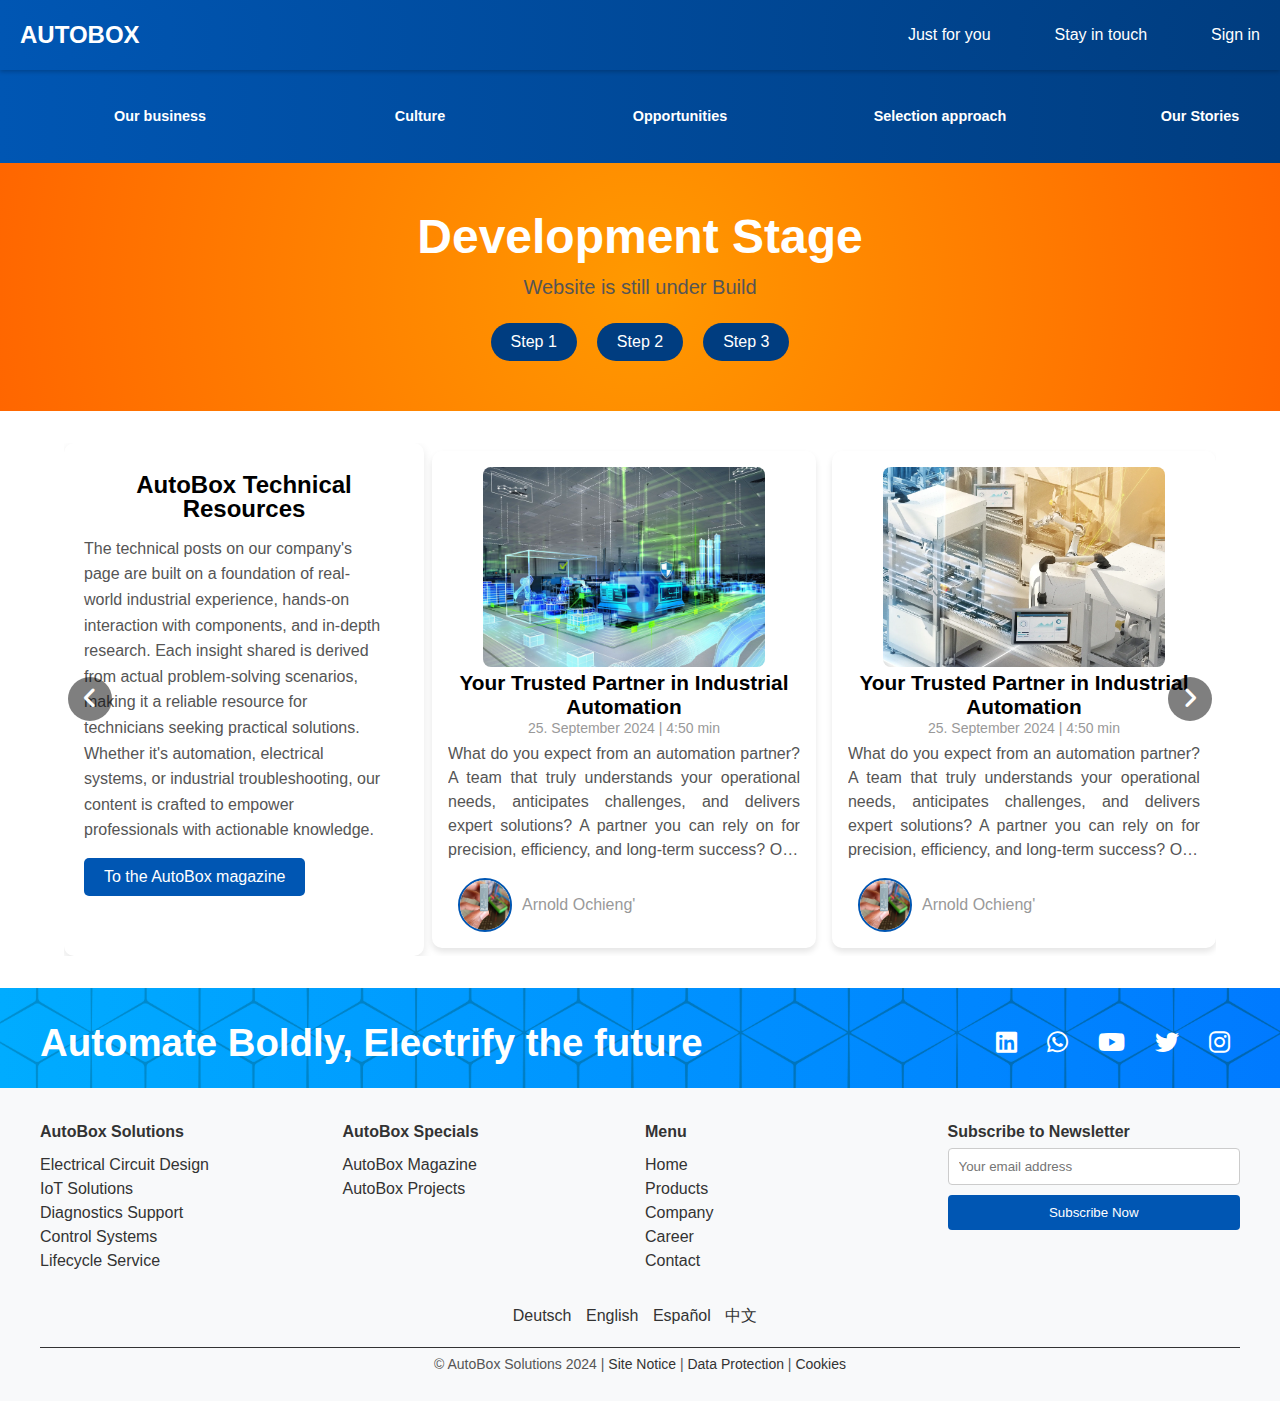
<file: index.html>
<!DOCTYPE html>
<html lang="en">
<head>
    <meta charset="UTF-8">
    <meta name="viewport" content="width=device-width, initial-scale=1.0">
    <link rel="stylesheet" href="https://cdnjs.cloudflare.com/ajax/libs/font-awesome/6.0.0-beta3/css/all.min.css">
    <!--- ICONSCOUT CDN --->
    <link rel="stylesheet" href="https://unicons.iconscout.com/release/v4.0.8/css/line.css">
    <link href="https://fonts.googleapis.com/css2?family=Montserrat:wght@300;400;500;600;700;800;900&display=swap" rel="stylesheet">
    <link rel="stylesheet" href="css/styles.css">
    <title>AUTOBOX</title>

</head>
<body>
    <section class="nav-bar">
    <nav>
    <div class="container nav__container">
            <a class="nav__ logo" href="AUTOBOX/index.html">AUTOBOX</a>
                <ul class="nav__items">
                    <li><a href="#">Just for you</a></li>
                    <li><a href="#">Stay in touch</a></li>
                    <li><a href="#">Sign in</a></li>
                </ul>
                <button id="open__nav-btn" ><i class="uil uil-bars"></i></button>
                <button id="close__nav-btn" ><i class="uil uil-multiply"></i></button>
        </div>
        </nav>
    </section>
    <section class="dashboard">
        <div class="container dashboard__container">
            <button id="show__sidebar-btn" class="sidebar__toggle"><i class="uil uil-angle-right-b"></i></button>
            <button id="hide__sidebar-btn" class="sidebar__toggle"><i class="uil uil-angle-left-b"></i></button>
                <aside>
                    <ul class="quick-links">
                        <li><a href="#"><h5>Our business</h5></a></li>
                        <li><a href="#"><h5>Culture</h5></a></li>
                        <li><a href="#"><h5>Opportunities</h5></a></li>
                        <li><a href="#"><h5>Selection approach</h5></a></li>
                        <li><a href="#"><h5>Our Stories</h5></a></li>
                    </ul>
                </aside>
        </div>
    </section>
    <section class="banner">
        <div class="perfect-section">
            <h1>Development Stage</h1>
            <p>Website is still under Build</p>
            <div class="steps">
                <button>Step 1</button>
                <button>Step 2</button>
                <button>Step 3</button>
            </div>
        </div>
    </section>
    <section class="post-cards-section">
        <div class="slider-container">
            <button class="slider-btn left"><i class="fa-solid fa-angle-left"></i></button>
            <div class="slider-wrapper">
                <div class="slider">
                    <div class="main-section">
                        <h2 class="main-header">AutoBox Technical Resources</h2>
                        <div class="main-content">
                            <div class="text-content">
                                <p>The technical posts on our company's page are built on a foundation of real-world industrial experience, hands-on interaction with components, and in-depth research. Each insight shared is derived from actual problem-solving scenarios, making it a reliable resource for technicians seeking practical solutions. Whether it's automation, electrical systems, or industrial troubleshooting, our content is crafted to empower professionals with actionable knowledge.</p>
                                <a href="./BlogPosts/Magazine1.html" class="btn">To the AutoBox magazine</a>
                            </div>
                        </div>
                    </div>
                    <div class="card">
                        <div>
                            <img src="./Images/teaser-automation-tia-visual.jpg" alt="DrinkPAK" class="post-img">
                        <a href="./BlogPosts/Magazine1.html" class="post-title">Your Trusted Partner in Industrial Automation</a>
                        <span class="meta">25. September 2024 | 4:50 min</span>
                        <p class="post-description">What do you expect from an automation partner? A team that truly understands your operational needs, anticipates challenges, and delivers expert solutions? A partner you can rely on for precision, efficiency, and long-term success? One who supports you at every step—from installation and maintenance to sourcing the highest quality industrial components?</p>
                        </div>
                        
                        <!--- Profile -->
                        <div class="profile">
                            <img src="./Images/1721745932782.jpg" alt="" class="avatar">
                            <a href="./BlogPosts/AuthorProfile.html"><span class="profile-name">Arnold Ochieng'</span></a>
                        </div>
                    </div>
                    <div class="card">
                        <div>
                            <img src="./Images/3f34f20d-dc18-4e79-9f45-16f71e990798.webp" alt="DrinkPAK" class="post-img">
                        <a href="./BlogPosts/Magazine1.html" class="post-title">Your Trusted Partner in Industrial Automation</a>
                        <span class="meta">25. September 2024 | 4:50 min</span>
                        <p class="post-description">What do you expect from an automation partner? A team that truly understands your operational needs, anticipates challenges, and delivers expert solutions? A partner you can rely on for precision, efficiency, and long-term success? One who supports you at every step—from installation and maintenance to sourcing the highest quality industrial components?</p>
                        </div>
                        
                        <!--- Profile -->
                        <div class="profile">
                            <img src="./Images/1721745932782.jpg" alt="" class="avatar">
                            <a href="./BlogPosts/AuthorProfile.html"><span class="profile-name">Arnold Ochieng'</span></a>
                        </div>
                    </div>
                    <div class="card">
                        <div>
                            <img src="./Images/568818ac-7d6b-496e-bb91-b588b876902a.webp" alt="DrinkPAK" class="post-img">
                        <a href="./BlogPosts/Magazine1.html" class="post-title">Your Trusted Partner in Industrial Automation</a>
                        <span class="meta">25. September 2024 | 4:50 min</span>
                        <p class="post-description">What do you expect from an automation partner? A team that truly understands your operational needs, anticipates challenges, and delivers expert solutions? A partner you can rely on for precision, efficiency, and long-term success? One who supports you at every step—from installation and maintenance to sourcing the highest quality industrial components?</p>
                        </div>
                        
                        <!--- Profile -->
                        <div class="profile">
                            <img src="./Images/1721745932782.jpg" alt="" class="avatar">
                            <a href="./BlogPosts/AuthorProfile.html"><span class="profile-name">Arnold Ochieng'</span></a>
                        </div>
                    </div>
                    <div class="card">
                        <div>
                            <img src="./Images/teaser-automation-tia-visual.jpg" alt="DrinkPAK" class="post-img">
                        <a href="./BlogPosts/Magazine1.html" class="post-title">Your Trusted Partner in Industrial Automation</a>
                        <span class="meta">25. September 2024 | 4:50 min</span>
                        <p class="post-description">What do you expect from an automation partner? A team that truly understands your operational needs, anticipates challenges, and delivers expert solutions? A partner you can rely on for precision, efficiency, and long-term success? One who supports you at every step—from installation and maintenance to sourcing the highest quality industrial components?</p>
                        </div>
                        
                        <!--- Profile -->
                        <div class="profile">
                            <img src="./Images/1721745932782.jpg" alt="" class="avatar">
                            <a href="./BlogPosts/AuthorProfile.html"><span class="profile-name">Arnold Ochieng'</span></a>
                        </div>
                    </div>
                    <div class="card">
                        <div>
                            <img src="./Images/teaser-automation-tia-visual.jpg" alt="DrinkPAK" class="post-img">
                        <a href="./BlogPosts/Magazine1.html" class="post-title">Your Trusted Partner in Industrial Automation</a>
                        <span class="meta">25. September 2024 | 4:50 min</span>
                        <p class="post-description">What do you expect from an automation partner? A team that truly understands your operational needs, anticipates challenges, and delivers expert solutions? A partner you can rely on for precision, efficiency, and long-term success? One who supports you at every step—from installation and maintenance to sourcing the highest quality industrial components?</p>
                        </div>
                        
                        <!--- Profile -->
                        <div class="profile">
                            <img src="./Images/1721745932782.jpg" alt="" class="avatar">
                            <a href="./BlogPosts/AuthorProfile.html"><span class="profile-name">Arnold Ochieng'</span></a>
                        </div>
                    </div>
                    <div class="card">
                        <div>
                            <img src="./Images/teaser-automation-tia-visual.jpg" alt="DrinkPAK" class="post-img">
                        <a href="./BlogPosts/Magazine1.html" class="post-title">Your Trusted Partner in Industrial Automation</a>
                        <span class="meta">25. September 2024 | 4:50 min</span>
                        <p class="post-description">What do you expect from an automation partner? A team that truly understands your operational needs, anticipates challenges, and delivers expert solutions? A partner you can rely on for precision, efficiency, and long-term success? One who supports you at every step—from installation and maintenance to sourcing the highest quality industrial components?</p>
                        </div>
                        
                        <!--- Profile -->
                        <div class="profile">
                            <img src="./Images/1721745932782.jpg" alt="" class="avatar">
                            <a href="./BlogPosts/AuthorProfile.html"><span class="profile-name">Author: Arnold Ochieng'</span></a>
                        </div>
                    </div>
                    
                </div>
            </div>
                <button class="slider-btn right"><i class="fa-solid fa-angle-right"></i></button>
        </div>
    </section>
    <section class="moto">
        <div class="socials-container">
            <div class="text-container">
                <h1>Automate Boldly, Electrify the future</h1>
            </div>
            <div class="social-icons">
                
                    <a href="#"><i class="fab fa-linkedin"></i></a>
                    <a href="#"><i class="fab fa-whatsapp"></i></a>
                    <a href="#"><i class="fab fa-youtube"></i></a>
                    <a href="#"><i class="fab fa-twitter"></i></a>
                    <a href="#"><i class="fab fa-instagram"></i></a>
                
            </div>
        </div>
    </section>
    <section>
        <footer class="neuro">
            <div class="footer-container">
                <div class="footer-column">
                    <h4>AutoBox Solutions</h4>
                <ul>
                    <li><a href="#">Electrical Circuit Design</a></li>
                    <li><a href="#">IoT Solutions</a></li>
                    <li><a href="#">Diagnostics Support</a></li>
                    <li><a href="#">Control Systems</a></li>
                    <li><a href="#">Lifecycle Service</a></li>
                </ul>
            </div>
            <div class="footer-column">
                <h4>AutoBox Specials</h4>
            <ul>
                <li><a href="#">AutoBox Magazine</a></li>
                <li><a href="#">AutoBox Projects</a></li>
            </ul>
            </div>
            <div class="footer-column">
                <h4>Menu</h4>
            <ul>
                <li><a href="#">Home</a></li>
                <li><a href="#">Products</a></li>
                <li><a href="#">Company</a></li>
                <li><a href="#">Career</a></li>
                <li><a href="#">Contact</a></li>
            </ul>
            </div>
            
            <div class="footer-column">
                <h4>Subscribe to Newsletter</h4>
            <div class="newsletter">
                <input type="email" placeholder="Your email address">
                <button><a href="" class="subscribe_btn">Subscribe Now</a></button>
            </div>
            </div>
        </div>
        
            <div class="language-switcher">
                <a href="#">Deutsch</a>
                <a href="#">English</a>
                <a href="#">Español</a>
                <a href="#">中文</a>
            </div>
        
            <div class="footer-bottom">
                <p>&copy; AutoBox Solutions 2024 | <a href="#">Site Notice</a> | <a href="#">Data Protection</a> | <a href="#">Cookies</a></p>
            </div>
        </footer>
    </section>
</body>

<!-- Javascript Link -->
<script src="./js/scripts.js" ></script>

</html>
</file>
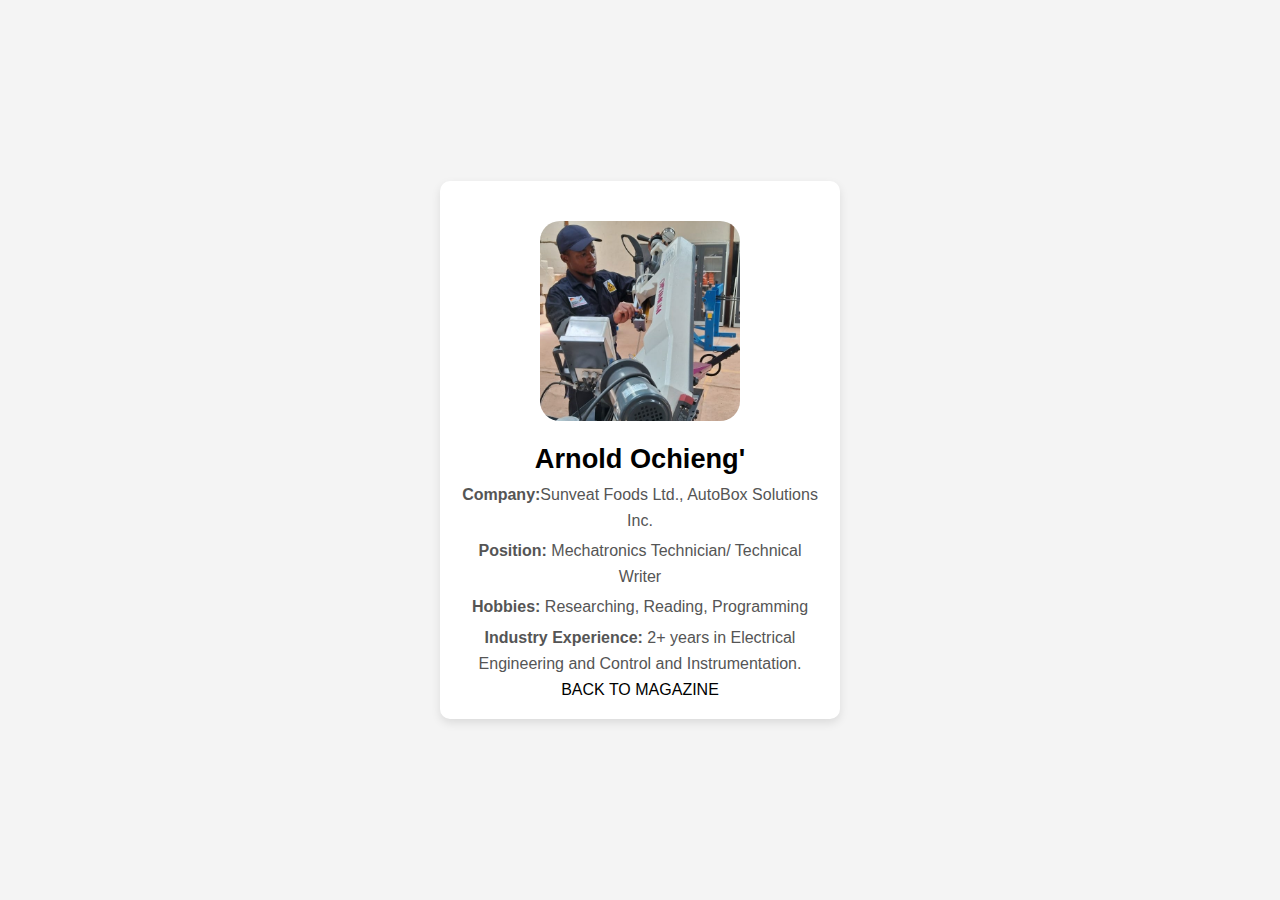
<file: BlogPosts/AuthorProfile.html>
<!DOCTYPE html>
<html lang="en">
<head>
    <meta charset="UTF-8">
    <meta name="viewport" content="width=device-width, initial-scale=1.0">
    <title>Author Profile</title>
    <link rel="stylesheet" href="../css/styles.css">
</head>
<body class="profile-page">
    <div class="profile-container">
        <div class="profile-card">
            <img src="../Images/IMG-20240224-WA0014.jpg" alt="Author's Profile Picture" class="profile-image">
            <h2 class="author-name">Arnold Ochieng'</h2>
            <p class="company"><strong>Company:</strong>Sunveat Foods Ltd.,  AutoBox Solutions Inc.</p>
            <p class="position"><strong>Position:</strong> Mechatronics Technician/ Technical Writer</p>
            <p class="hobbies"><strong>Hobbies:</strong> Researching, Reading, Programming</p>
            <p class="experience"><strong>Industry Experience:</strong> 2+ years in Electrical Engineering and Control and Instrumentation.</p>


            <a class="back-btn" href="../index.html">BACK TO MAGAZINE</a>
        </div>
    </div>
    
</body>
</html>
</file>
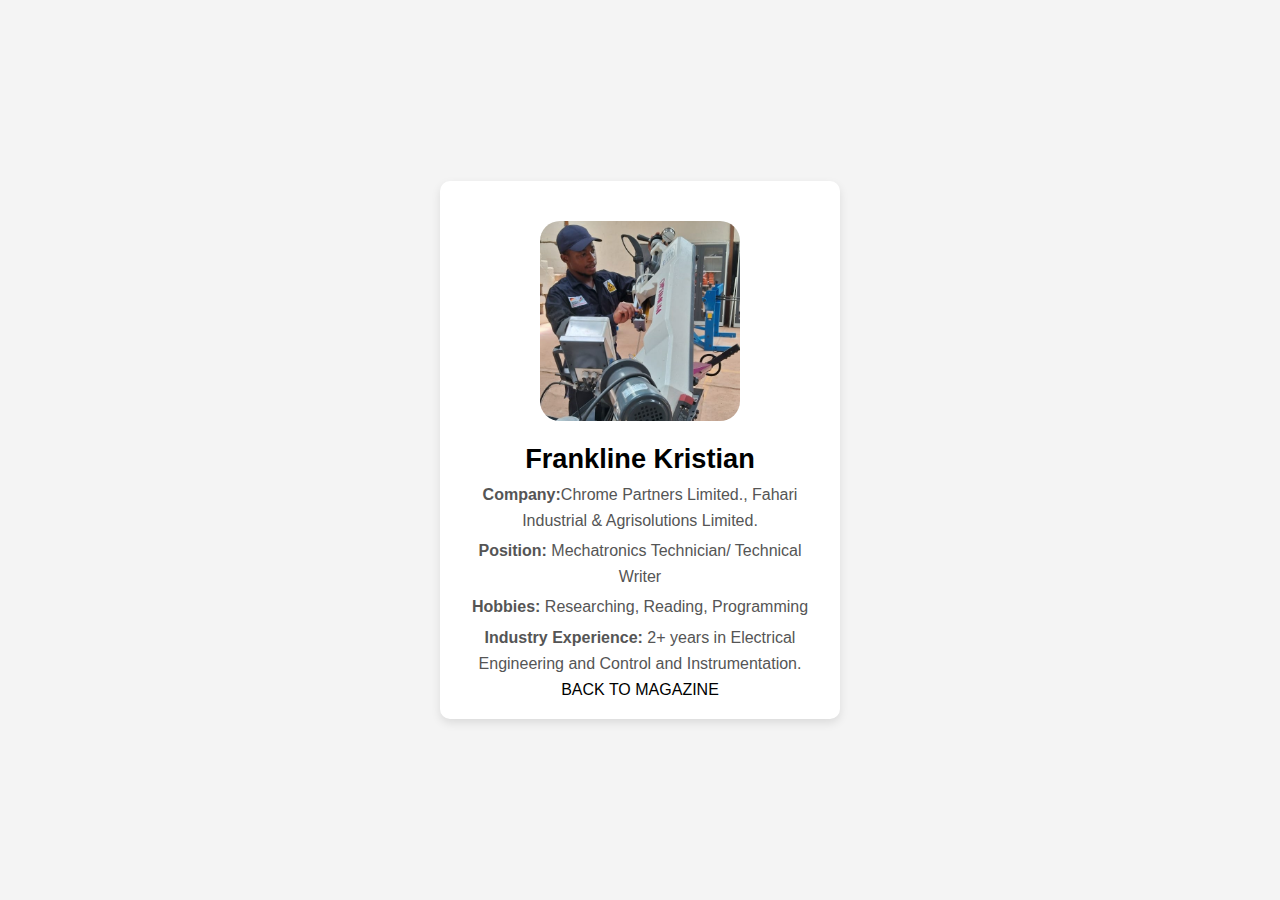
<file: BlogPosts/AuthorProfile1.html>
<!DOCTYPE html>
<html lang="en">
<head>
    <meta charset="UTF-8">
    <meta name="viewport" content="width=device-width, initial-scale=1.0">
    <title>Author Profile</title>
    <link rel="stylesheet" href="/css/styles.css">
</head>
<body class="profile-page">
    <div class="profile-container">
        <div class="profile-card">
            <img src="/Images/IMG-20240224-WA0014.jpg" alt="Author's Profile Picture" class="profile-image">
            <h2 class="author-name">Frankline Kristian</h2>
            <p class="company"><strong>Company:</strong>Chrome Partners Limited.,  Fahari Industrial & Agrisolutions Limited.</p>
            <p class="position"><strong>Position:</strong> Mechatronics Technician/ Technical Writer</p>
            <p class="hobbies"><strong>Hobbies:</strong> Researching, Reading, Programming</p>
            <p class="experience"><strong>Industry Experience:</strong> 2+ years in Electrical Engineering and Control and Instrumentation.</p>


            <a class="back-btn" href="/index.html">BACK TO MAGAZINE</a>
        </div>
    </div>
    
</body>
</html>
</file>
<file: css/styles.css>
:root
{
    --container-width-lg: 100%;
    --container-width-md: 100%;
    --color-white: #f2f2fe;
    --color-nav-background: linear-gradient(90deg, #0056b3, #003d80);
    --transition: all 300ms ease;
}
body
{
    margin: 0;
    font-family: Arial, sans-serif;
    
}

section {
    margin-top: 0;
    width: 100vw;
}
h1, h2, h3, h4, h5 {
    line-height: 1;
}

h1 {
    font-size: 2.2rem;
    margin: 1rem 0;
}
h2 {
    font-size: 1.7rem;
    margin: 1rem 0;
}
h3 {
    font-size: 1.1rem;
    margin: 1rem 0;
}
h4 {
    font-size: 1rem;
    margin: 1rem 0;
}
h5 {
    font-size: 0.9rem;
    margin: 0.2rem 0;
}

ul {
    list-style-type: none;
    
}


.container {
    width: 100%;
    max-width: 1600px;
    margin-inline: auto;
}
nav {
    align-items: flex;
    background: linear-gradient(90deg, #0056b3, #003d80);
    top: 0;
    z-index: 10;
    box-shadow: 0 2px 4px rgba(0, 0, 0, 0.2);
    padding: 10px 20px;
    position: relative;
}

.nav__items {
    display: flex;
    align-items: center;
    justify-content: space-between;
    gap: 4rem;
    font-size: 16px;
}
.nav__items a {
    color: white;
    text-decoration: none;
}

nav button
{
    display: none;
}
.nav__container
{
    display: flex;
    padding: 0;
    align-items: center;
    justify-content: space-between;
    background: linear-gradient(90deg, #0056b3, #003d80);
}

.nav__container .logo {
    color: white;
    font-size: 24px;
    font-weight: bold;
    text-decoration: none;
}



/* --- Dashboard Section --- */
.dashboard__container {
    padding: 10px 0;
    box-shadow: 0 -2px 4px rgba(0, 0, 0, 0.2);
}
.dashboard {
    align-items: center;
    background: linear-gradient(90deg, #0056b3, #003d80);
    top: 0;
    z-index: 1;
    box-shadow: 0 2px 4px rgba(0, 0, 0, 0.2);
}



.dashboard__container .quick-links {
    display: grid;
    grid-template-columns: repeat(auto-fit, minmax(100px, 1fr));
    width: 100%;
    gap: 20px;
}

.dashboard__container .quick-links a {
    display: flex;
    justify-content: center;
    align-items: center;
    text-decoration: none;
    color: white;
    font-size: 14px;
    text-align: center;
    padding: 10px;
    border-radius: 5px;
    transition: background 0.3s ease;
}

.dashboard__container .quick-links a:hover {
    background: rgba(255, 255, 255, 0.1);
}

.sidebar__toggle {
    display: none;
}


/* Banner Section */
.perfect-section 
{
    
    background: radial-gradient(circle, rgba(255,153,0,1) 0%, rgba(255,102,0,1) 100%);
    color: white;
    text-align: center;
    padding: 50px 20px;
}

.perfect-section h1 
{
    font-size: 48px;
    margin: 0;
    font-weight: bold;
}

.perfect-section p 
{
    font-size: 20px;
    margin: 10px 0;
}

.steps 
{
    display: flex;
    justify-content: center;
    gap: 20px;
    margin-top: 20px;
}

.steps button 
{
    background-color: #003d80;
    color: white;
    border: none;
    padding: 10px 20px;
    border-radius: 20px;
    font-size: 16px;
    cursor: pointer;
}

.steps button:hover 
{
    background-color: #0056b3;
}
.post-cards-section 
{
    width: 100%;
    overflow: hidden;
    display: flex;
    justify-content: center;
    align-items: center;
    background-color: #fff;
    padding: 2rem 0;
}

.post-img {
    width: 22vw;
    height: 200px;
    object-fit: cover;
    object-position: center;
    border-radius: 0.5rem;
}
.post-title {
    font-size: 1.3rem;
    font-weight: 600;
    align-items: flex-start;
    text-decoration: none;
    color:#000;
    /* To Remain Title In 1.5 lines */
    display: -webkit-box;
    -webkit-line-clamp: 1.5;
    -webkit-box-orient: vertical;
    overflow: hidden;
}
.post-date {
    display: flex;
    font-size: 0.875rem;
    text-transform: uppercase;
    font-weight: 400;
    margin-top: 4px;
}
.post-description {
    font-size: 0.9rem;
    line-height: 1.5rem;
    margin: 5px 0 10px;
    text-align: justify;
    /* To Remain Title In 6 lines */
    display: -webkit-box;
    -webkit-line-clamp: 5;
    -webkit-box-orient: vertical;
    overflow: hidden;
}

.profile {
    display: flex;
    align-items: center;
    gap: 10px;
    padding: 0 10px;
}
.profile a {
    text-decoration: none;
    color:#999;
}
.avatar {
    width: 50px;
    height: 50px;
    border-radius: 50%;
    object-fit: cover;
    object-position: center;
    border: 2px solid #0056b3;
}

.slider-container 
{
    position: relative;
    width: 90%;
    max-width: 1400px;
}

.slider-wrapper 
{
    overflow: hidden;
    width: 100%;
}

.slider 
{
    display: flex;
    transition: transform 0.5s ease-in-out;
}

.card 
{
    min-width: 33.33%;
    box-sizing: border-box;
    padding: 1rem;
    background-color: #fff;
    margin: 0.5rem;
    box-shadow: 0 4px 6px rgba(0, 0, 0, 0.1);
    border-radius: 10px;
    text-align: center;
}


.card h3 
{
    font-size: 1.25rem;
    margin-bottom: 0.5rem;
}

.card p 
{
    font-size: 1rem;
    color: #555;
    margin-bottom: 1rem;
}

.card .meta 
{
    font-size: 0.875rem;
    color: #999;
}

.slider-btn 
{
    position: absolute;
    top: 50%;
    transform: translateY(-50%);
    background-color: rgba(0, 0, 0, 0.5);
    color: #fff;
    border: none;
    cursor: pointer;
    padding: 0.5rem 1rem;
    border-radius: 50%;
    font-size: 1.5rem;
    z-index: 10;
}

.slider-btn.left 
{
    left: 4px;
}

.slider-btn.right 
{
    right: 4px;
}

.slider-btn:hover 
{
    background-color: rgba(0, 0, 0, 0.7);
}

footer 
{
    background-color: #f8f9fa;
    color: #333;
    padding: 20px 40px;
}

.footer-container 
{
    display: flex;
    flex-wrap: wrap;
    justify-content: space-between;
    gap: 10px;
}

.footer-column 
{
    flex: 1;
    min-width: 200px;
}

.footer-column h4 
{
    font-size: 16px;
    margin-bottom: 10px;
}

.footer-column ul 
{
    list-style-type: none;
    padding: 0;
}

.footer-column ul li 
{
    margin-bottom: 6px;
}

.footer-column ul li a 
{
    text-decoration: none;
    color: #333;
}

.footer-column ul li a:hover 
{
    text-decoration: underline;
}

.newsletter 
{
    display: flex;
    flex-direction: column;
}

.newsletter input[type="email"] 
{
    padding: 10px;
    margin-bottom: 10px;
    border: 1px solid #ccc;
    border-radius: 4px;
}

.newsletter button 
{
    padding: 10px;
    background-color: #0056b3;
    color: #fff;
    border: none;
    border-radius: 4px;
    cursor: pointer;
}
.subscribe_btn {
    color: #ffff;
    text-decoration: none;
}

.newsletter button:hover 
{
    background-color: #003d80;
}


.social-icons 
{
    display: flex;
    gap: 10px;
}


.social-icons a 
{
    text-decoration: none;
    color: #333;
    font-size: 20px;
}

.language-switcher 
{
    margin-top: 20px;
    text-align: center;
}

.language-switcher a 
{
    margin-right: 10px;
    text-decoration: none;
    color: #333;
}

.language-switcher a:hover 
{
    text-decoration: underline;
}

.footer-bottom 
{
    border-top: 1px solid;
    text-align: center;
    margin-top: 20px;
    font-size: 14px;
}

.footer-bottom a {
    text-decoration: none;
    color: #333;
}

/* Mobile View Adjustment for Navigation Bar */
@media screen and (max-width: 768px) {
    .container {
        width : 100%;
    }
    h1 {
        font-size: 1.8rem;
    }
    h2 {
        font-size: 1.6rem;
    }
    h3 {
        font-size: 1.2rem;
    }
    h5 {
        font-size: 0.8rem;
    }

    ul {
        list-style-type: none;

    }

    nav button {
        display: inline-block;
        font-size: 1.5rem;
        background: transparent;
        color: var(--color-white);
        cursor: pointer;
    }

    nav button#close__nav-btn {
        display: none;
    }

    .nav__container {
        position: relative;
    }
    .nav__items {
        position: absolute;
        flex-direction: column;
        top: 100%;
        right: 0;
        width: 12rem;
        align-items: flex-start;
        justify-content: center;
        gap: 0;
        display: none;
    }
    .nav__items li {
        width: 100%;
        height: 4rem;
        display: flex;
        align-items: center;
        box-shadow: -2rem 3rem 7rem rgba(0, 0, 0, 0.7);
        background: var(--color-nav-background);
        animation: animateDropdown 400ms 0s ease forwards;
        opacity: 0;
        transform-origin: top;
    }

    .nav__items li a {
        border-radius: 0;
        width: 100%;
        height: 100%;
        background: var(--color-nav-background);
        padding: 0 2rem;
        display: flex;
        align-items: center;
    }

    /* nav dropdown animation */
    @keyframes animateDropdown {
        0% {
            transform: rotateX(90deg);
        }
        100% {
            transform: rotateX(0deg);
            opacity: 1;
        }
    }

    .nav__items li {
        animation-delay: 200ms;
    }
    .dashboard {
        margin-top: 0; 
    }
    
    .dashboard aside {
        display: flex;
        flex-direction: column;
        position: fixed;
        box-shadow: 2rem 0 4rem rgba(0, 0, 0, 0.4);
        color: var(--color-white);
        margin: 0;
        width: 200px;
        z-index: 1000; 
        left: -100%;
        height: 100vh;
        transition: var(--transition);
        background: var(--color-nav-background);

    }
    .dashboard .sidebar__toggle {
        display: inline-block;
        background: var(--color-nav-background);
        color: var(--color-white);
        position: fixed;
        bottom: 4rem;
        right: 0;
        z-index: 1000;
        width: 2.5rem;
        height: 2.5rem;
        border-radius: 50% 0 050%;
        font-size: 1.3rem;
        cursor: pointer;
        box-shadow: -1rem 0 2rem rgba(0, 0, 0, 0.4);
    }

    .dashboard aside a {
        display: inline-block;
        border-bottom: 1px solid;
        align-items: left;
    }

    .dashboard__container .quick-links {
        padding: 0;
        border-radius: 0px;
        gap: 10px;

    }
    #hide__sidebar-btn {
        display: none;
    }
    /* Mobile View adjustment Banner section */
    .step {
        flex-direction: column;
        gap: 10px;
    }
    /* Mobile View adjustment Slider section */

    .card 
    {
    min-width: 50vw;
    box-sizing: border-box;
    padding: 1rem;
    background-color: #fff;
    margin: 0.5rem;
    box-shadow: 0 4px 6px rgba(0, 0, 0, 0.1);
    border-radius: 10px;
    text-align: justify;
    }

    .post-img {
    width: 46vw;
    height: 200px;
    object-fit: cover;
    object-position: center;
    border-radius: 0.5rem;
    }

    /* Mobile View adjustment Socials */
    .socials-container {
        flex-direction: column;
        align-items: center;
    }
    .text-container h1 {
        font-size: 1.2rem;
    }
    .social-icons {
        margin-top: 5px;
        margin-left: 0;
    }
    .social-icons i {
    font-size: 4rem;
    }

    .footer-container
    {
        grid-template-columns: 1fr 1fr;
        gap: 10px;
    }
}


/* Social Section */

.socials-container
{
    background: url('/Images/19742.jpg')repeat, linear-gradient(90deg, #0056b3, #003d80);
    background-size: cover;
    background-blend-mode: overlay;
    opacity: 1;
    z-index: -1;
    color: white;
    padding: 20px 40px 10px;
    display: flex;
    align-items: center;
    justify-content: space-between;

}

.social-icons
{
    margin-right: flex;
    display: flex;
}

.social-icons a
{
    color: #fff;
    margin: 0 10px;
    text-decoration: none;
}

.social-icons i
{
    font-size: 1.5rem;
    color: #fff;
}

.footer-column h4 
{
    font-size: 16px;
    margin-bottom: 8px;
}

.text-container
{
    color: #fff; 
    font-size: 1.2rem;
    font-weight: bold;
}

/* ---Media adjustment ---*/
@media screen and (max-width: 1080px) {
    h1 {
        font-size: 1.8rem;
    }
    .social-icons i
    {
    font-size: 1rem;
    color: #fff;
    }
}
@media screen and (max-width: 500px) {
    .card {
        min-width: 80vw;
    }
    .post-img {
        width: 72vw;
        height: 200px;
        object-fit: cover;
        object-position: center;
        border-radius: 0.5rem;
        }
}


/* --- Post page Styles --- */

    .post-section {
        width:  100%;
        font-family: Arial, sans-serif;
        margin: 10px;
        padding: 0;
        color: #f9f9f9;
    }
    .mag-overlay {
        background: url('../Images/teaser-automation-tia-visual.jpg') no-repeat center center/cover;
        padding: 20px;
        border-radius: 10px;
        width: 92%;
        height: 200px;
        margin-bottom: 20px;
    }
    .author {
        display: flex;
        align-items: center;
        justify-content: center;
        margin-top: 15px;
        font-size: 0.9em;
    }
    .author img {
        width: 50px;
        height: 50px;
        border-radius: 50%;
        margin-right: 12px;
        border: 2px solid white;
    }
    .post-content {
        text-align: justify;
    }
    .content {
        padding: 30px;
        max-width: 800px;
        text-align: justify;
        margin: auto;
        background: white;
        border-radius: 8px;
        box-shadow: 0px 4px 10px rgba(0, 0, 0, 0.1);
    }
    p {
        line-height: 1.6;
    }
    .footer {
        text-align: center;
        padding: 15px;
        background: #333;
        color: white;
        margin-top: 20px;
    }
    @media (max-width: 768px) {
        .content {
            padding: 20px;
        }
    } 
    
    /*-------- AuoBox Magazine -------*/
    .mag-container {
        max-width: 1200px;
        margin: 20px auto;
        padding: 20px;
    }
    .mag-post-content {
        text-align: justify;
    }
    h1 {
        font-size: 2em;
    }
    .support-box {
        border: 1px solid #000;
        padding: 15px;
        margin-top: 20px;
        display: flex;
        align-items: center;
        justify-content: space-between;
    }
    .support-box img {
        width: 50px;
        height: 50px;
    }
    .mag-back-nav {
        display: flex;
        justify-content: space-between;
        align-items: center;
        font-size: 14px;
        color: gray;
        padding: 10px 20px;
        background: white;
        box-shadow: 0 2px 5px rgba(0, 0, 0, 0.2);
        border-bottom: 1px solid #ddd;
    }
    .mag-nav-links {
        display: flex;
        gap: 10px;
    }
    .mag-back-nav a {
        color: gray;
        text-decoration: none;
    }
    .mag-back-nav a:hover {
        text-decoration: underline;
    }
    .share {
        font-size: 14px;
        color: gray;
        cursor: pointer;
        display: pointer;
        display: flex;
        align-items: center;
        gap: 5px;
    }

    .share img {
        width: 16px;
        height: 16px;
    }
    .scroll-top {
        position: fixed;
        bottom: 20px;
        right: 20px;
        width: 40px;
        height: 40px;
        background-color: blue;
        color: white;
        text-align: center;
        line-height: 40px;
        border-radius: 50%;
        font-size: 20px;
        cursor: pointer;
    }
    @media (max-width: 600px) {
        .mag-container {
            padding: 10px;
        }
        h1 {
            font-size: 1.5em;
        }
        .support-box {
            flex-direction: column;
            text-align: center;
        }
        .support-box img {
            margin-top: 10px;
        }
    }

    /*---------- Author Profile ----------*/

    .profile-page {
            font-family: Arial, sans-serif;
            background-color: #f4f4f4;
            display: flex;
            justify-content: center;
            align-items: center;
            height: 100vh;
            margin: 0;
    }
    
    .profile-container {
        text-align: center;
        width: 90%;
        max-width: 400px;
    }

    .profile-card {
        background: white;
        padding: 20px;
        border-radius: 10px;
        box-shadow: 0px 4px 10px rgba(0, 0, 0, 0.1);
        max-width: 100%;
    }

    .profile-image {
        width: 200px;
        height: 200px;
        border-radius: 10%;
        object-fit: cover;
        margin-bottom: 10px;
        margin-top: 20px;
    }

    h2 {
        margin: 10px 0;
    }

    .back-btn {
        text-decoration: none;
        padding: 0 10px 10px 10px;
        color: #000;
    }

    p {
        margin: 5px 0;
        color: #555;
    }

    @media (max-width: 600px) {
        body {
            flex-direction: column;
            height: auto;
            padding: 0 0;
        }

        .profile-card {
            padding: 15px;
        }
    }
    

/*------- Slider Section -------*/
.main-section {
    width: 100vw;
    max-width: 1800px;
    background: white;
    padding: 20px;
    border-radius: 10px;
    box-shadow: 0px 4px 10px rgba(0, 0, 0, 0.1);
}

.main-header {
    font-size: 24px;
    font-weight: bold;
    text-align: center;
}

.main-content {
    display: flex;
    flex-wrap: wrap;
    align-items: center;
}

.text-content {
    flex: 1;
    min-width: 300px;
    padding-right: 20px;
}

.btn {
    display: inline-block;
    background: #0056b3;
    color: white;
    padding: 10px 20px;
    text-decoration: none;
    border-radius: 5px;
    margin-top: 10px;
}

.btn:hover {
    background: #003d80;
}
@media (max-width: 768px) {
    .main-content {
        flex-direction: column;
    }

    .text-content {
        padding-right: 0;
        text-align: justify;
    }
}
</file>
